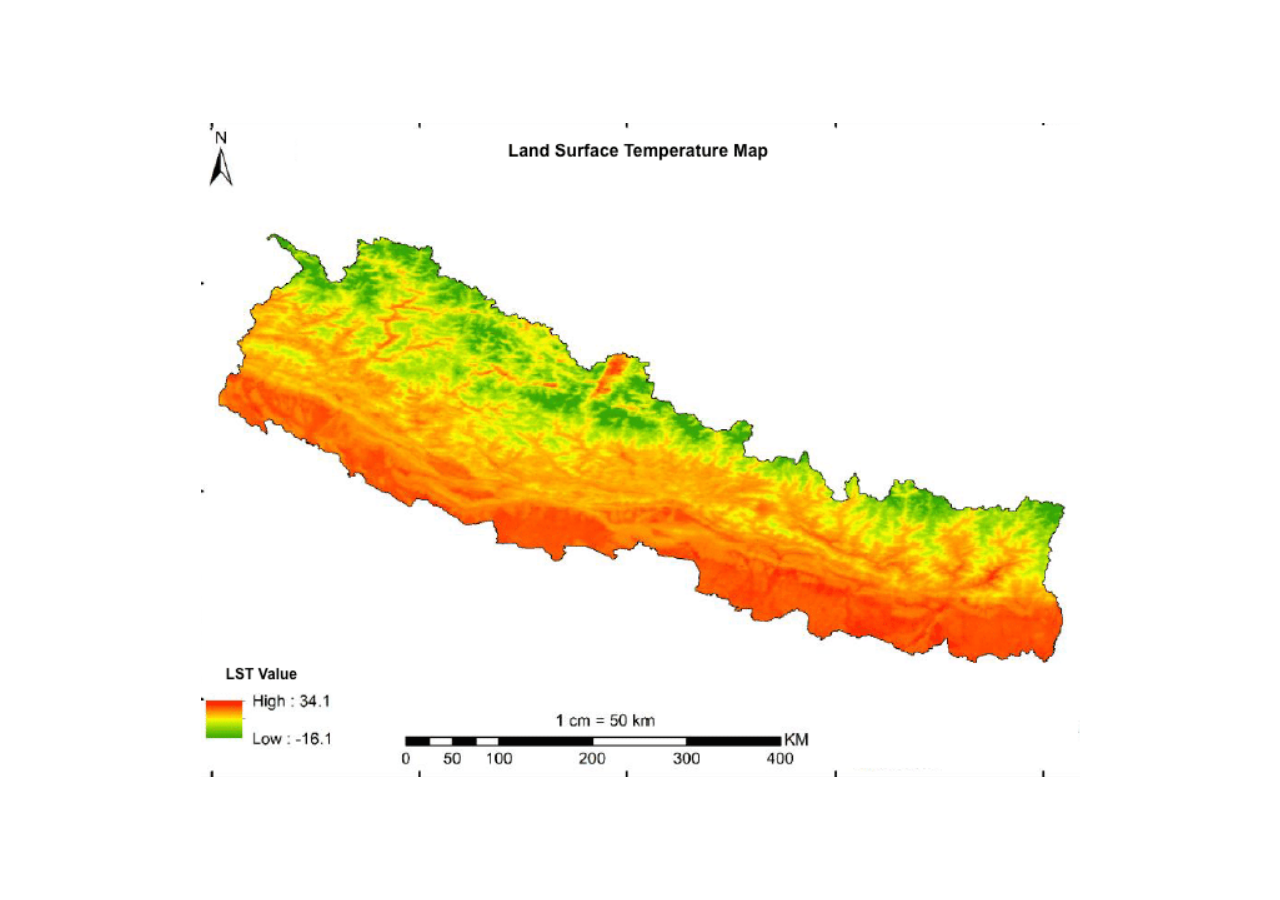
<file: vulnerability-map/index.html>
<!DOCTYPE html>
<html>
<head>
  <meta charset="utf-8">
  <meta name="viewport" content="width=device-width, initial-scale=1">
  <title>fire</title>
  <style>
    body {
      margin: 0;
      display: flex;
      justify-content: center;
      align-items: center;
      height: 100vh;
      overflow: hidden;
    }

    img {
      max-width: 100%;
      max-height: 100%;
    }
  </style>
</head>
<body>
  <img src="firemap.png">
</body>
</html>
</file>
